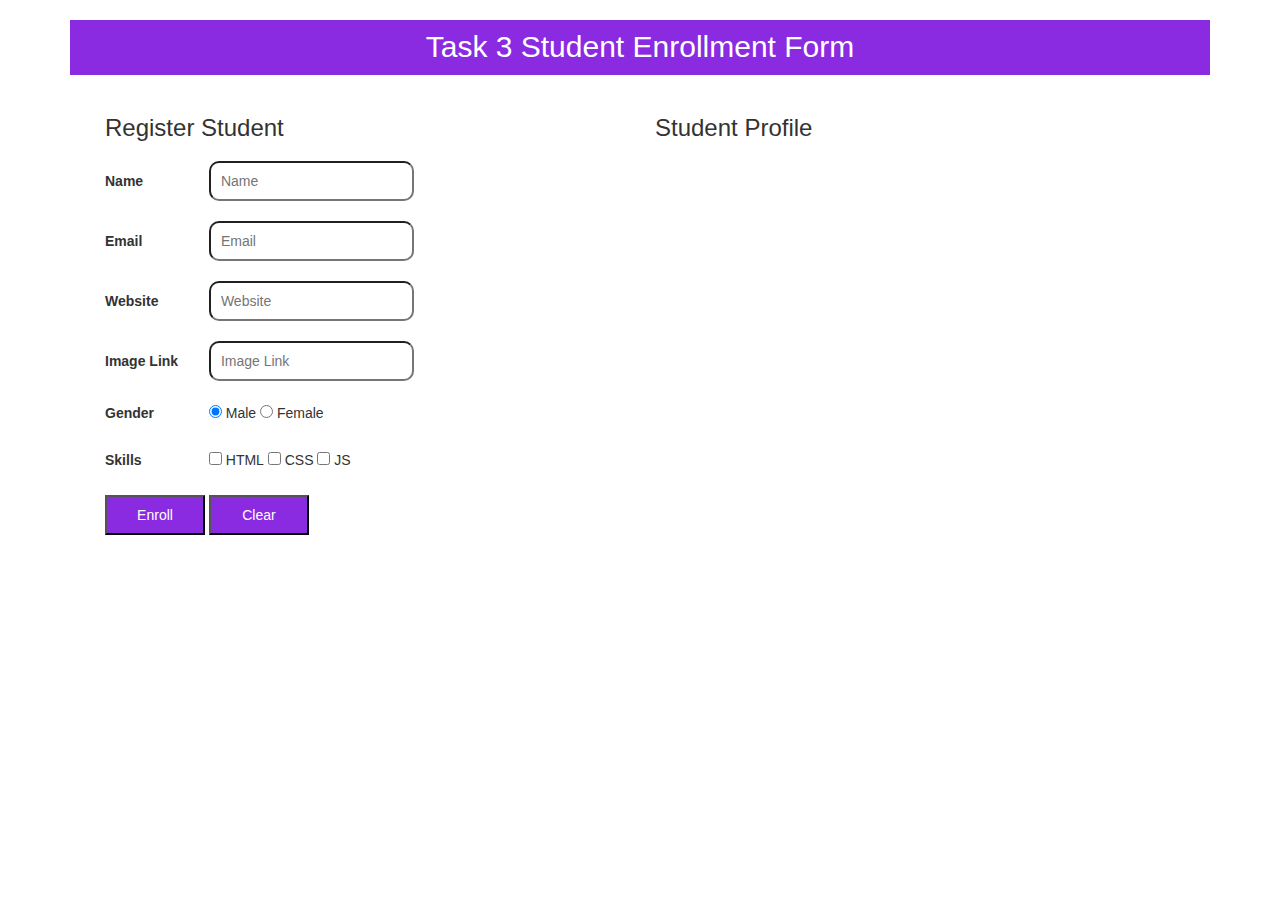
<file: Task-3/index.html>
<!DOCTYPE html>
<html lang="en">
<head>
    <meta charset="UTF-8">
    <meta http-equiv="X-UA-Compatible" content="IE=edge">
    <meta name="viewport" content="width=device-width, initial-scale=1.0">

    <title>Registeration Form</title>

    <Link href = 'css/bootstrap.min.css' rel="stylesheet">
    <link href = 'css/style.css' rel="stylesheet">    
</head>
<body>
    <div class="container">
        <h2>Task 3 Student Enrollment Form</h2>
        <div class="row main">
            <div class="col-lg-6 ">
                <h3>Register Student</h3>
                <form name="regForm" method="post">
                    <div id="nameInput">
                        <label for="name" class="formLabel">Name</label>
                        <input type="text" name="name" placeholder="Name" required>
                    </div>
                    <div id="emailInput">
                        <label for="email" class="formLabel">Email</label>
                        <input type="email" name="email" placeholder="Email" required>
                    </div>
                    <div id="websiteInput">
                        <label for="website" class="formLabel">Website</label>
                        <input type="text" name="website" placeholder="Website" required>
                    </div>
                    <div id="imageInput">
                        <label for="image" class="formLabel">Image Link</label>
                        <input type="text" name="image" placeholder="Image Link" required>
                    </div>
                    <div class="gender">
                        <label for="gender" class="formLabel">Gender</label>
                        <input type="radio" name="gender" id="male" value="Male" checked> 
                        <label for="male" class="radio-label">Male</label>
                        <input type="radio" name="gender" id="female" value="Female"> 
                        <label for="female" class="radio-label">Female</label>
                    </div>
                    <div class="skill">
                        <label for="skills" class="formLabel">Skills</label>
                        <input type="checkbox" name="skill" value="HTML">  
                        <label for="html" class="radio-label">HTML</label>
                        <input type="checkbox" name="skill" value="CSS">  
                        <label for="css" class="radio-label">CSS</label>
                        <input type="checkbox" name="skill" value="JS">  
                        <label for="js" class="radio-label">JS</label>
                    </div>
                    <div>
                        <input type="button" value="Enroll" onclick="submitForm()" id="btn">
                        <input type="button" value="Clear" onclick="onClear()">
                    </div>
                </form>
            </div>
            <div class="col-lg-6">
                <h3>Student Profile</h3>
                <div id="user"></div>
            </div>
        </div>
    </div>
    <script src="./js/form.js"></script>
    <script src='./js/bootstrap.min.js'></script>
</body>
</html>
</file>
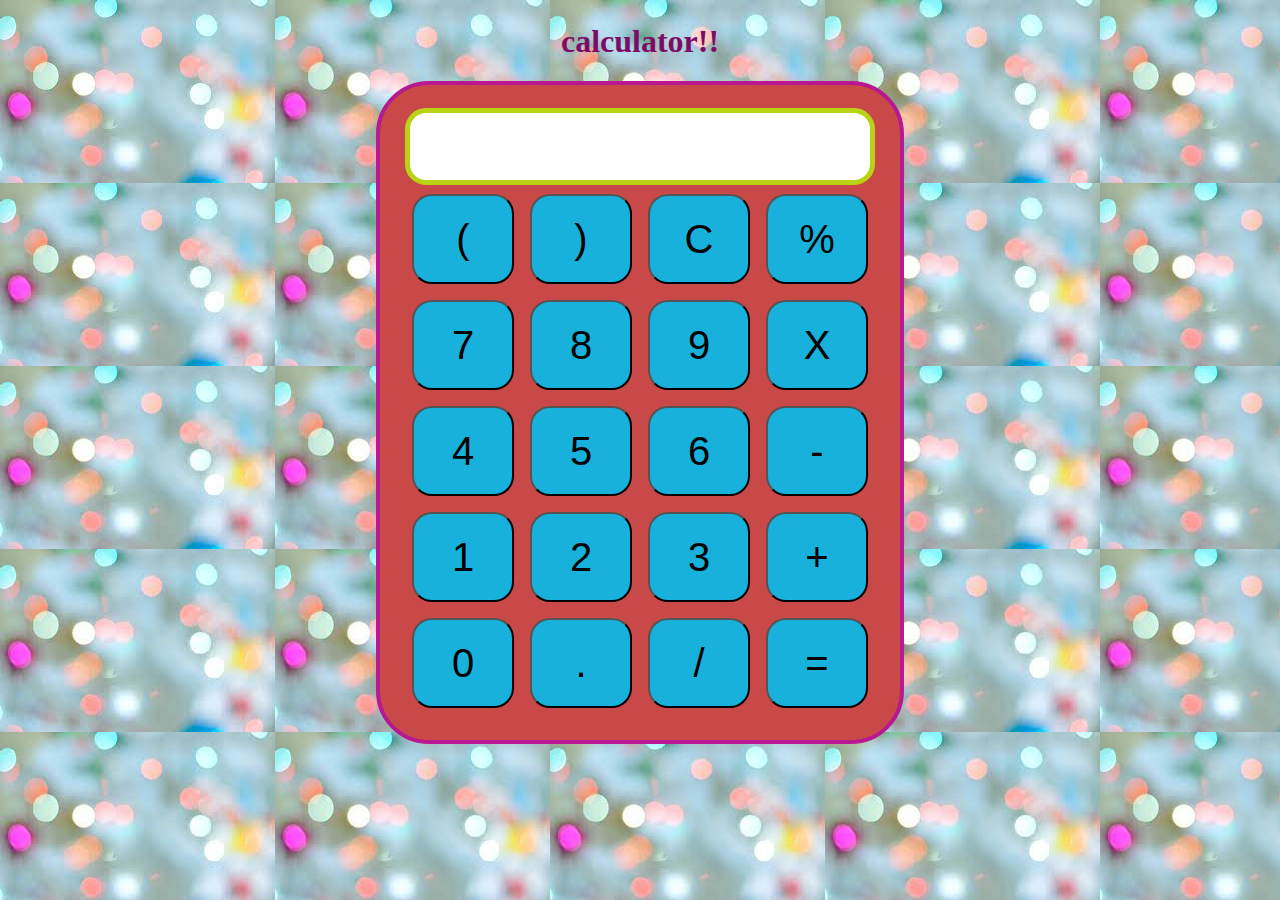
<file: Task-4/index.html>
<!DOCTYPE html>
<html lang="en">

<head>
    <meta charset="UTF-8">
    <meta name="viewport" content="width=device-width, initial-scale=1.0">
    <meta http-equiv="X-UA-Compatible" content="ie=edge">
    <link rel="stylesheet" href="style.css">
    <title>Calculator</title>
</head>

<body>
    <div class="container">
        <h1>calculator!!</h1>

        <div class="calculator">
            <input type="text" name="screen" id="screen">
            <table>
                <tr>
                    <td><button>(</button></td>
                    <td><button>)</button></td>
                    <td><button>C</button></td>
                    <td><button>%</button></td>
                </tr>
                <tr>
                    <td><button>7</button></td>
                    <td><button>8</button></td>
                    <td><button>9</button></td>
                    <td><button>X</button></td>
                </tr>
                <tr>
                    <td><button>4</button></td>
                    <td><button>5</button></td>
                    <td><button>6</button></td>
                    <td><button>-</button></td>
                </tr>
                <tr>
                    <td><button>1</button></td>
                    <td><button>2</button></td>
                    <td><button>3</button></td>
                    <td><button>+</button></td>
                </tr>
                <tr>
                    <td><button>0</button></td>
                    <td><button>.</button></td>
                    <td><button>/</button></td>
                    <td><button>=</button></td>
                </tr>
            </table>
        </div>
    </div>

</body>
<script src="index.js"></script>

</html>
</file>
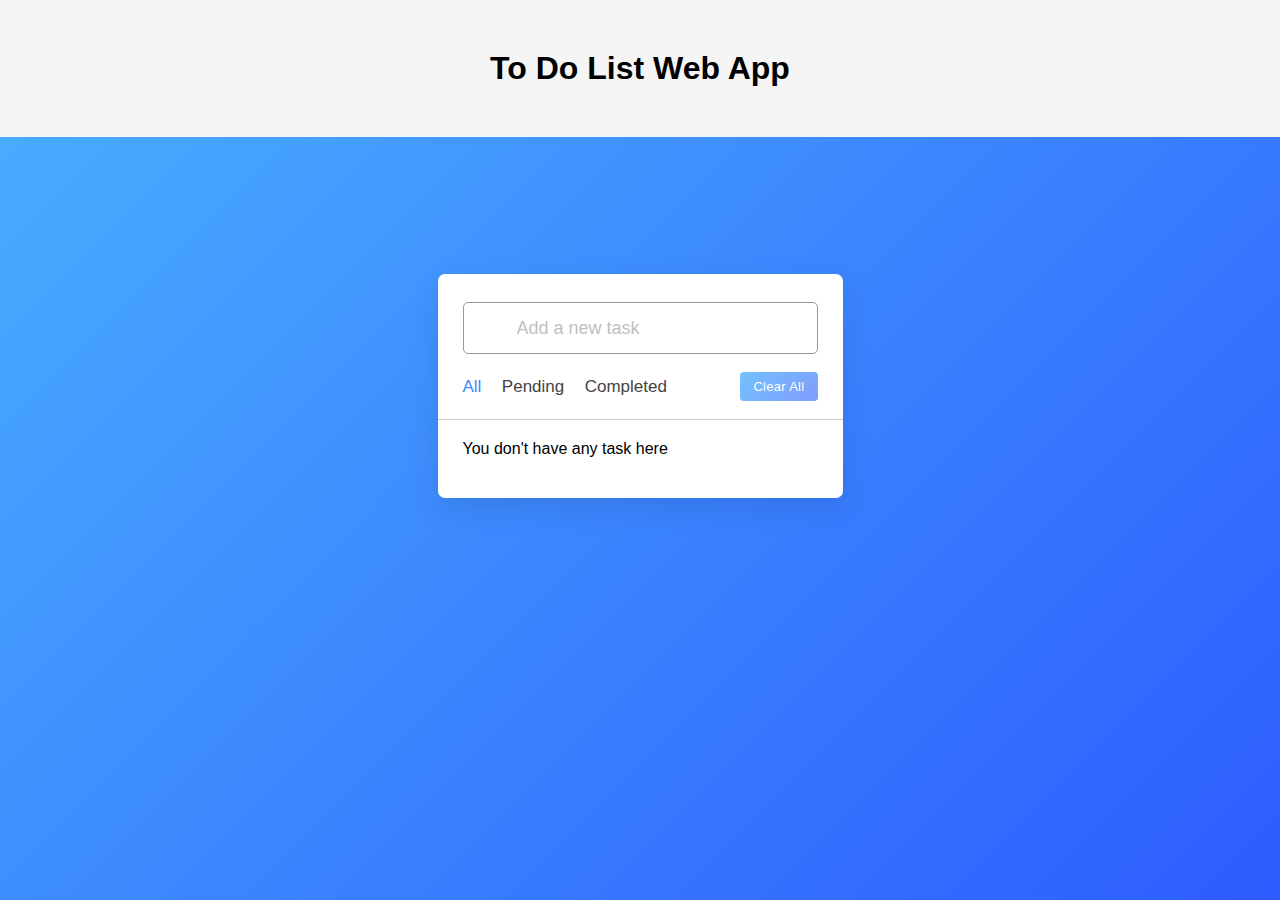
<file: Todo-list/index.html>
<!DOCTYPE html>

<html lang="en" dir="ltr">

<head>
    <meta charset="utf-8">
    <title>Todo List App in JavaScript</title>
    <link rel="stylesheet" href="style.css">
    <meta name="viewport" content="width=device-width, initial-scale=1.0">

</head>

<body>
    <div class="head">
        <h1>To Do List Web App</h1>
    </div>

    <div class="wrap">
        <div class="task-input">
            <input type="text" placeholder="Add a new task">
        </div>
        <div class="control">
            <div class="filters">
                <span class="active" id="all">All</span>
                <span id="pending">Pending</span>
                <span id="completed">Completed</span>
            </div>
            <button class="clear-btn">Clear All</button>
        </div>
        <ul class="task-box"></ul>
    </div>
    <script src="script.js"></script>
</body>

</html>
</file>
<file: Task-3/css/style.css>
.image{
    height: 70px;
    width: 200px;
    margin-top: 20px;
    margin-left: 41%;
}
.formLabel{
    width: 100px;
}
h2{
    background-color: blueviolet;
    color: white;
    text-align: center;
    height: 55px;
    padding-top: 10px;
}
.head{
    margin: 0px;
    padding: 0px;
}
input[type="button"]{
    background-color: blueviolet;
    color: white;
    width: 100px;
    height: 40px;
}
input[type="text"],
input[type="email"]{
    height: 40px;
    margin-bottom: 20px;
    border-radius: 10px;
    padding: 10px;
}
.gender,
.skill,
h3{
    margin-bottom: 20px;
}
.radio-label{
    font-weight: normal;
}
.main{
    margin: 20px;
}
.error::placeholder{
    color: red;
}
</file>
<file: Task-4/style.css>
.container{
    text-align: center;
    margin-top:23px
}
body{
    background-color:rgb(187, 164, 32);
    background-image: url("download.jpg");
}
h1{
    color: rgb(124, 13, 100);
    font-family: algerian;
    font-size: 2rem;
}

table{
    margin:auto;
}

input{
    border-radius: 21px;
    border: 5px solid #b8d415;
    font-size:34px;
    height: 65px;
    width: 456px;
}

button{
    border-radius: 20px;
    font-size: 40px;
    background: #17b1db;
    width: 102px;
    height: 90px;
    margin: 6px;
}

.calculator{ 
    border: 4px solid #b81890;
    background-color: #c94848;
    padding: 23px;
    border-radius: 53px;
    display: inline-block;
    
}
</file>
<file: Todo-list/style.css>
* {
    margin: 0;
    padding: 0;
    box-sizing: border-box;
    font-family: 'Poppins', sans-serif;
}

body {
    width: 100%;
    height: 100vh;
    overflow: hidden;
    background: linear-gradient(135deg, #4AB1FF, #2D5CFE);
}

.head {
    padding-top: 60px;
    text-align: center;
    padding: 50px;
    background-color: #f5f5f5;
}

::selection {
    color: #fff;
    background: #3C87FF;
}

.wrap {
    max-width: 405px;
    padding: 28px 0 30px;
    margin: 137px auto;
    background: #fff;
    border-radius: 7px;
    box-shadow: 0 10px 30px rgba(0, 0, 0, 0.1);
}

.task-input {
    height: 52px;
    padding: 0 25px;
    position: relative;
}

.task-input input {
    height: 100%;
    width: 100%;
    outline: none;
    font-size: 18px;
    border-radius: 5px;
    padding: 0 20px 0 53px;
    border: 1px solid #999;
}

.task-input input:focus,
.task-input input.active {
    padding-left: 52px;
    border: 2px solid #3C87FF;
}

.task-input input::placeholder {
    color: #bfbfbf;
}

.control,
li {
    display: flex;
    align-items: center;
    justify-content: space-between;
}

.control {
    padding: 18px 25px;
    border-bottom: 1px solid #ccc;
}

.filters span {
    margin: 0 8px;
    font-size: 17px;
    color: #444444;
    cursor: pointer;
}

.filters span:first-child {
    margin-left: 0;
}

.filters span.active {
    color: #3C87FF;
}

.control .clear-btn {
    border: none;
    opacity: 0.6;
    outline: none;
    color: #fff;
    cursor: pointer;
    font-size: 13px;
    padding: 7px 13px;
    border-radius: 4px;
    letter-spacing: 0.3px;
    pointer-events: none;
    transition: transform 0.25s ease;
    background: linear-gradient(135deg, #1798fb 0%, #2D5CFE 100%);
}

.clear-btn.active {
    opacity: 0.9;
    pointer-events: auto;
}

.clear-btn:active {
    transform: scale(0.93);
}

.task-box {
    margin-top: 20px;
    margin-right: 5px;
    padding: 0 20px 10px 25px;
}

.task-box.overflow {
    overflow-y: auto;
    max-height: 300px;
}

.task-box::-webkit-scrollbar {
    width: 5px;
}

.task-box::-webkit-scrollbar-track {
    background: #f1f1f1;
    border-radius: 25px;
}

.task-box::-webkit-scrollbar-thumb {
    background: #e6e6e6;
    border-radius: 25px;
}

.task-box .task {
    list-style: none;
    font-size: 17px;
    margin-bottom: 18px;
    padding-bottom: 16px;
    align-items: flex-start;
    border-bottom: 1px solid #ccc;
}

.task-box .task:last-child {
    margin-bottom: 0;
    border-bottom: 0;
    padding-bottom: 0;
}

.task-box .task label {
    display: flex;
    align-items: flex-start;
}

.task label input {
    margin-top: 7px;
    accent-color: #3C87FF;
}

.task label p {
    user-select: none;
    margin-left: 12px;
    word-wrap: break-word;
}

.task label p.checked {
    text-decoration: line-through;
}

.task-box .settings {
    position: relative;
}

.settings :where(i, li) {
    cursor: pointer;
}

.settings .task-menu {
    z-index: 10;
    right: -5px;
    bottom: -65px;
    padding: 5px 0;
    background: #fff;
    position: absolute;
    border-radius: 4px;
    transform: scale(0);
    transform-origin: top right;
    box-shadow: 0 0 6px rgba(0, 0, 0, 0.15);
    transition: transform 0.2s ease;
}

.task-box .task:last-child .task-menu {
    bottom: 0;
    transform-origin: bottom right;
}

.task-box .task:first-child .task-menu {
    bottom: -65px;
    transform-origin: top right;
}

.task-menu.show {
    transform: scale(1);
}

.task-menu li {
    height: 25px;
    font-size: 16px;
    margin-bottom: 2px;
    padding: 17px 15px;
    cursor: pointer;
    justify-content: flex-start;
}

.task-menu li:last-child {
    margin-bottom: 0;
}

.settings li:hover {
    background: #f5f5f5;
}

.settings li i {
    padding-right: 8px;
}

@media (max-width: 400px) {
    body {
        padding: 0 10px;
    }
    .wrapper {
        padding: 20px 0;
    }
    .filters span {
        margin: 0 5px;
    }
    .task-input {
        padding: 0 20px;
    }
    .control {
        padding: 18px 20px;
    }
    .task-box {
        margin-top: 20px;
        margin-right: 5px;
        padding: 0 15px 10px 20px;
    }
    .task label input {
        margin-top: 4px;
    }
}
</file>
